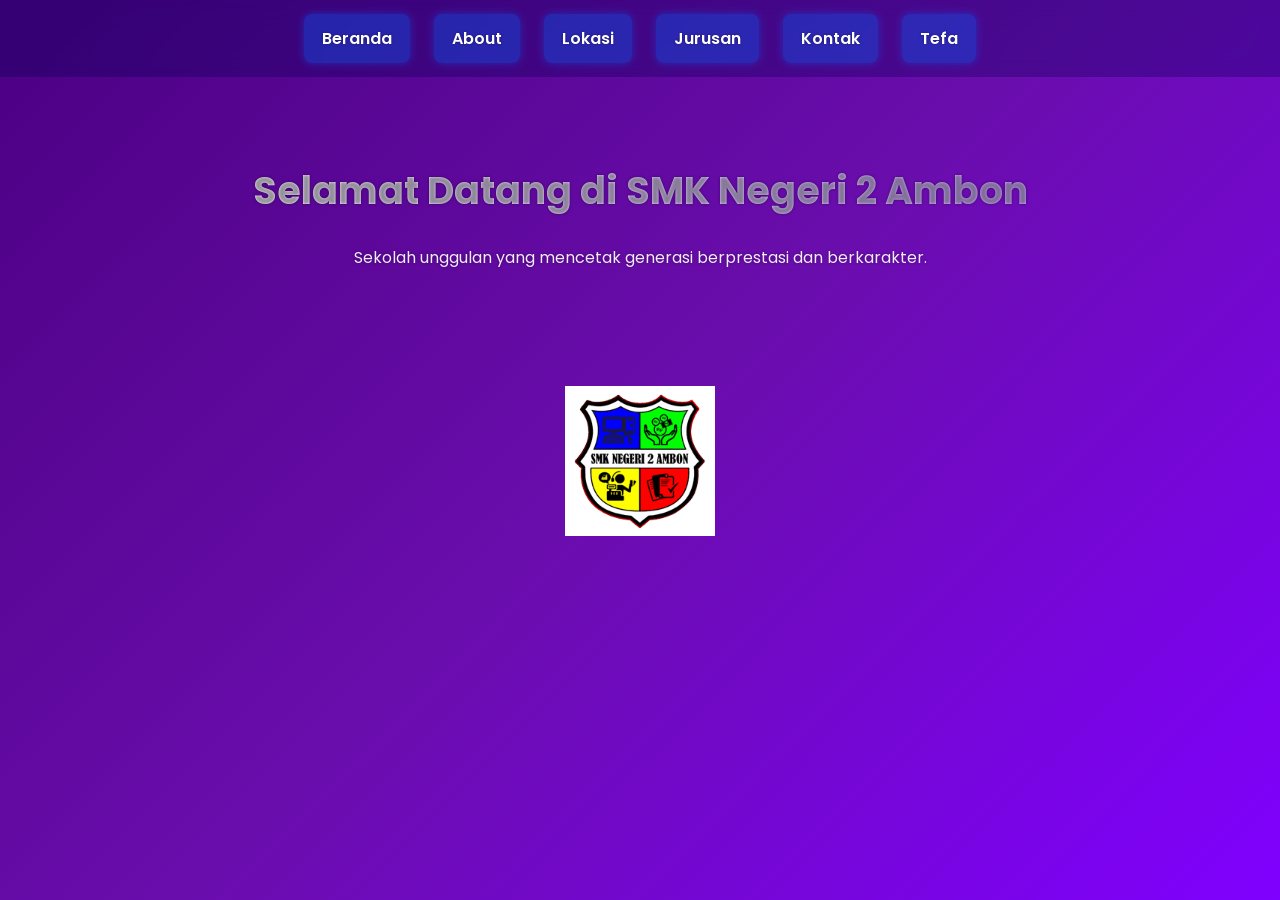
<file: index.html>
<!DOCTYPE html>
<html>
<head>
    <title>SMK N 2 Ambon - Beranda</title>
    <link rel="stylesheet" href="style.css">
</head>
<body>

<div class="navbar">
    <a href="index.html">Beranda</a>
    <a href="about.html">About</a>
    <a href="lokasi.html">Lokasi</a>
    <a href="jurusan.html">Jurusan</a>
    <a href="kontak.html">Kontak</a>
    <a href="tefa.html">Tefa</a>
</div>

<div class="container">
    <h1>Selamat Datang di SMK Negeri 2 Ambon</h1>
    <p>Sekolah unggulan yang mencetak generasi berprestasi dan berkarakter.</p>
</div>
    <div class="logo-tengah">
    <img src="logo.png" alt="Logo Sekolah">
</div>

</body>
</html>
</file>
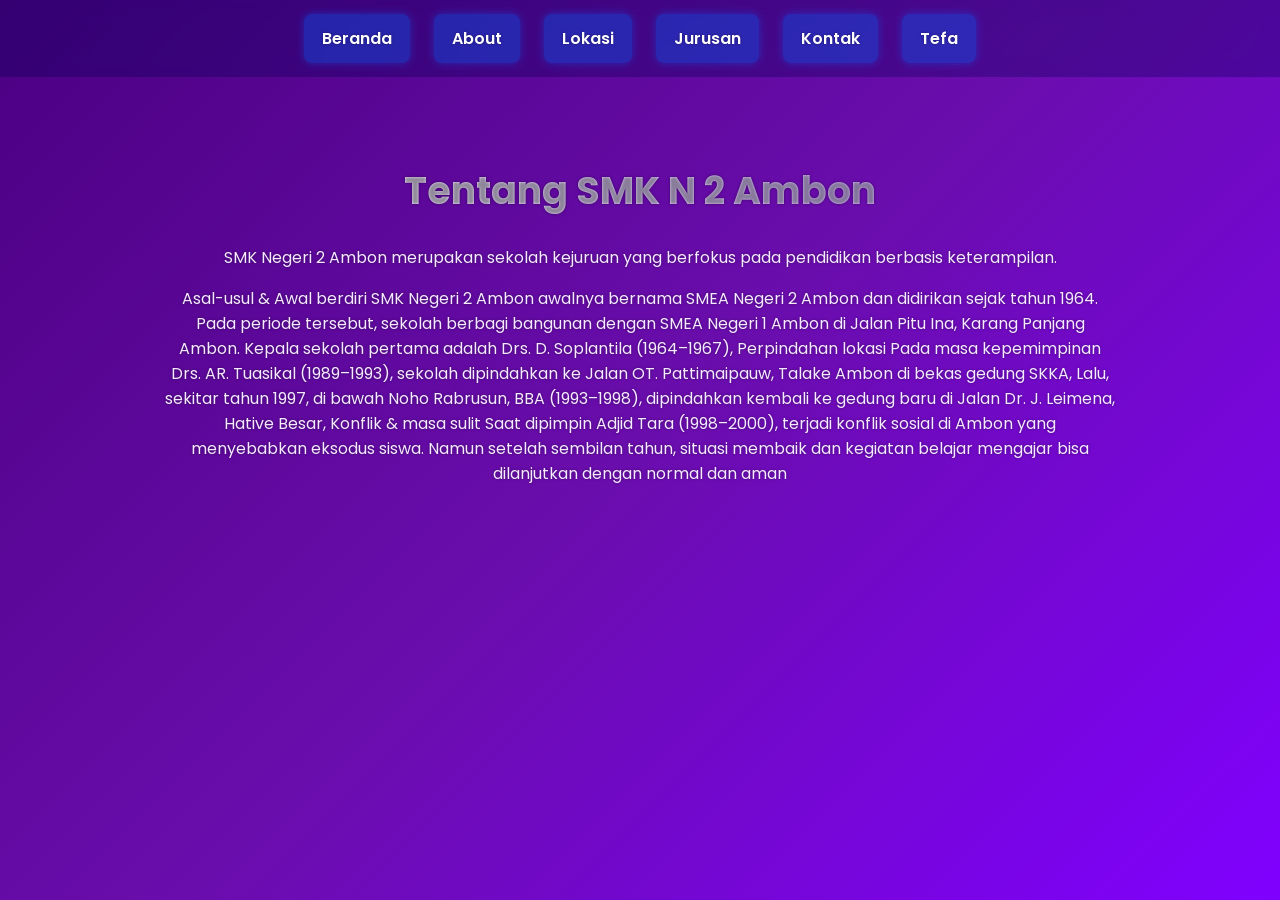
<file: about.html>
<!DOCTYPE html>
<html>
<head>
    <title>About - SMK N 2 Ambon</title>
    <link rel="stylesheet" href="style.css">
</head>
<body>

<div class="navbar">
    <a href="index.html">Beranda</a>
    <a href="about.html">About</a>
    <a href="lokasi.html">Lokasi</a>
    <a href="jurusan.html">Jurusan</a>
    <a href="kontak.html">Kontak</a>
    <a href="tefa.html">Tefa</a>
</div>

<div class="container">
    <h1>Tentang SMK N 2 Ambon</h1>
    <p>SMK Negeri 2 Ambon merupakan sekolah kejuruan yang berfokus pada pendidikan berbasis keterampilan.</p><p>Asal-usul & Awal berdiri
SMK Negeri 2 Ambon awalnya bernama SMEA Negeri 2 Ambon dan didirikan sejak tahun 1964. Pada periode tersebut, sekolah berbagi bangunan dengan SMEA Negeri 1 Ambon di Jalan Pitu Ina, Karang Panjang Ambon. Kepala sekolah pertama adalah Drs. D. Soplantila (1964–1967), Perpindahan lokasi
Pada masa kepemimpinan Drs. AR. Tuasikal (1989–1993), sekolah dipindahkan ke Jalan OT. Pattimaipauw, Talake Ambon di bekas gedung SKKA, Lalu, sekitar tahun 1997, di bawah Noho Rabrusun, BBA (1993–1998), dipindahkan kembali ke gedung baru di Jalan Dr. J. Leimena, Hative Besar,
Konflik & masa sulit
Saat dipimpin Adjid Tara (1998–2000), terjadi konflik sosial di Ambon yang menyebabkan eksodus siswa. Namun setelah sembilan tahun, situasi membaik dan kegiatan belajar mengajar bisa dilanjutkan dengan normal dan aman</p>
</div>

</body>
</html>
</file>
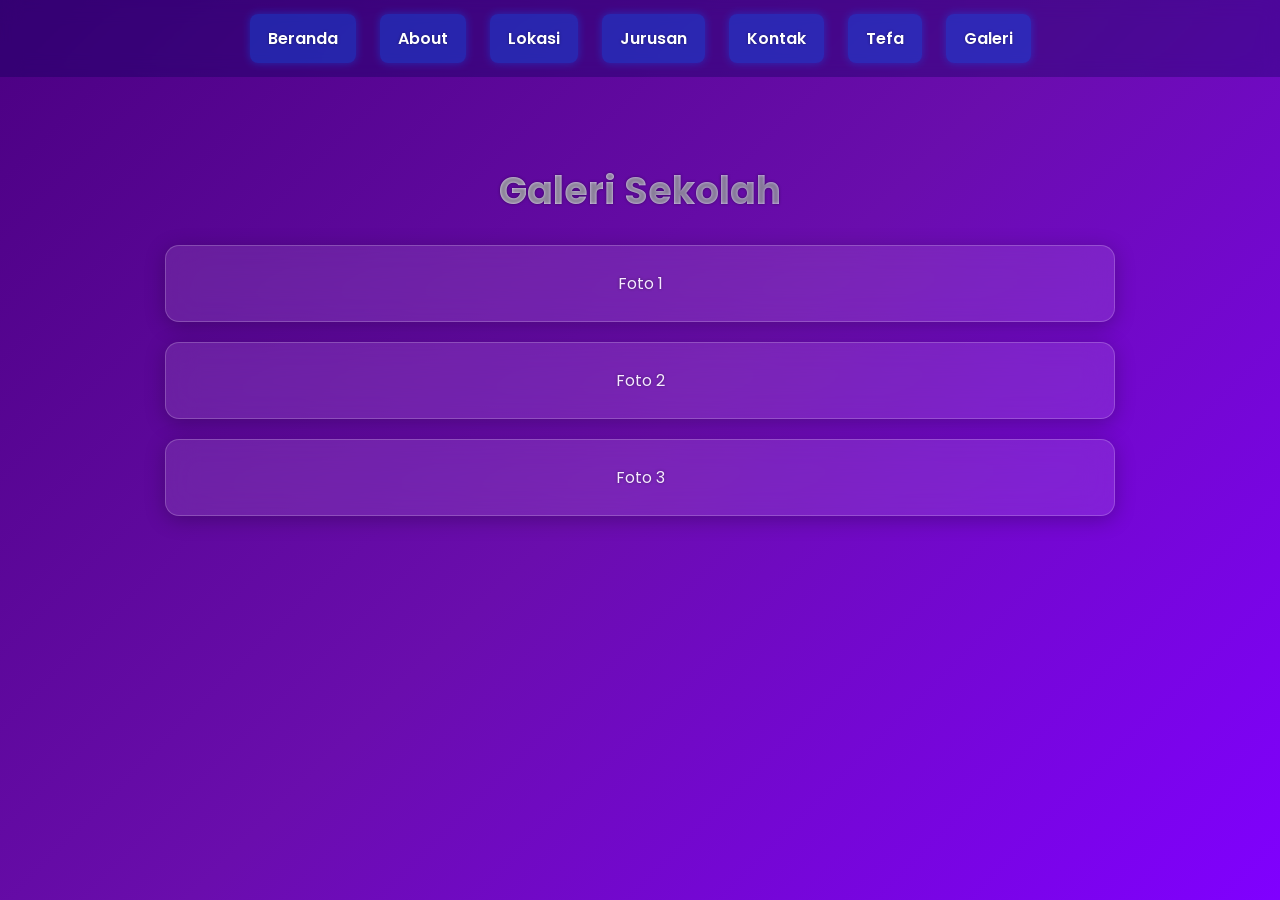
<file: galery.html>
<!DOCTYPE html>
<html>
<head>
    <title>Galeri - SMK N 2 Ambon</title>
    <link rel="stylesheet" href="style.css">
</head>
<body>

<div class="navbar">
    <a href="index.html">Beranda</a>
    <a href="about.html">About</a>
    <a href="lokasi.html">Lokasi</a>
    <a href="jurusan.html">Jurusan</a>
    <a href="kontak.html">Kontak</a>
    <a href="tefa.html">Tefa</a>
    <a href="galery.html">Galeri</a>
</div>

<div class="container">
    <h1>Galeri Sekolah</h1>

    <div class="card">Foto 1</div>
    <div class="card">Foto 2</div>
    <div class="card">Foto 3</div>
</div>

</body>
</html>
</file>
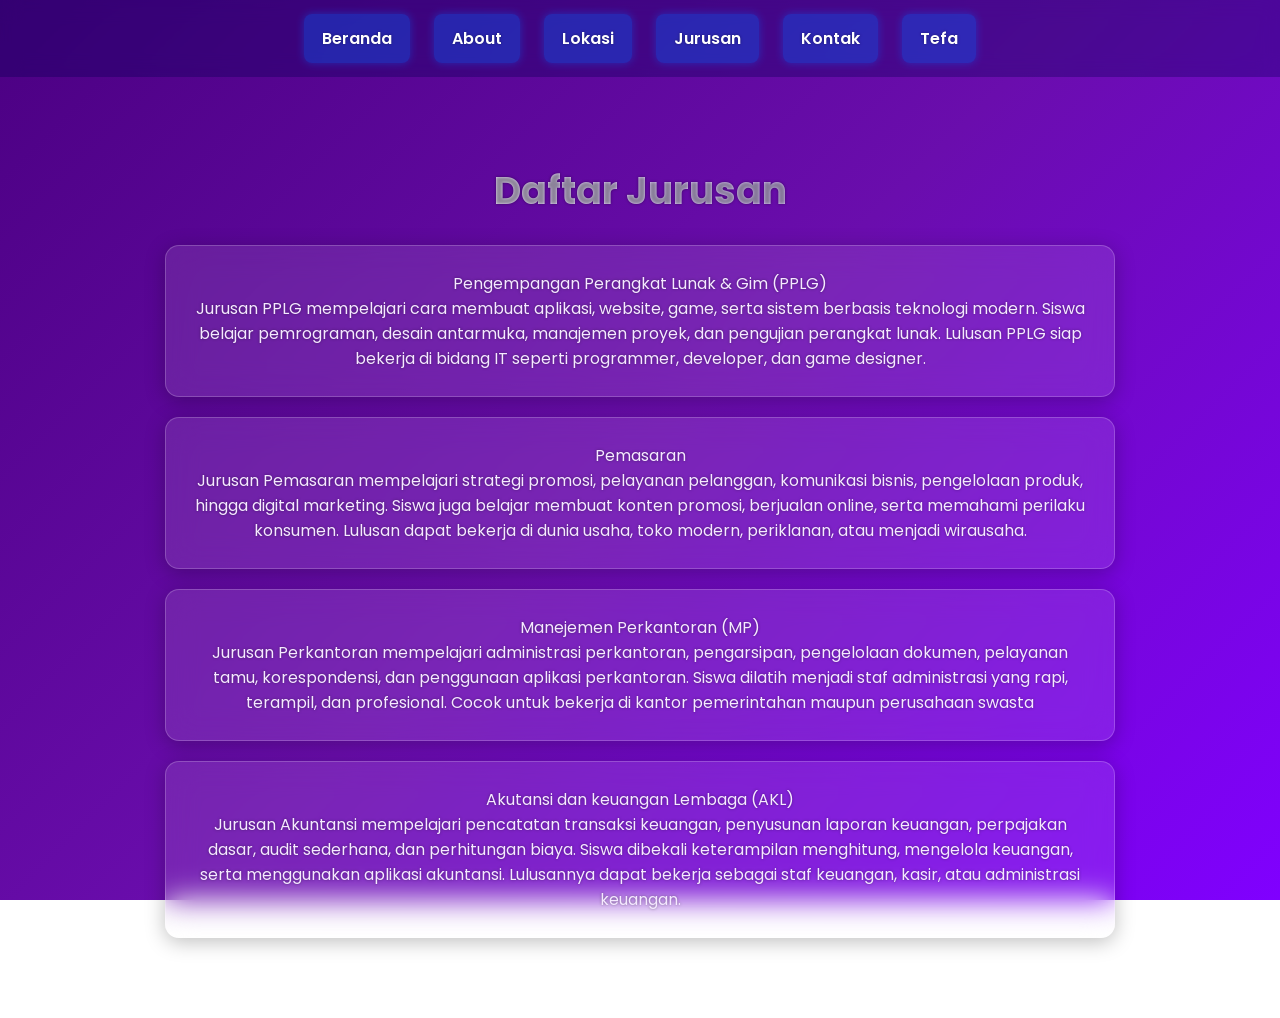
<file: jurusan.html>
<!DOCTYPE html>
<html>
<head>
    <title>Jurusan - SMK N 2 Ambon</title>
    <link rel="stylesheet" href="style.css">
</head>
<body>

<div class="navbar">
    <a href="index.html">Beranda</a>
    <a href="about.html">About</a>
    <a href="lokasi.html">Lokasi</a>
    <a href="jurusan.html">Jurusan</a>
    <a href="kontak.html">Kontak</a>
    <a href="tefa.html">Tefa</a>
</div>

<div class="container">
    <h1>Daftar Jurusan</h1>
     <div class="card"> <div>  Pengempangan Perangkat Lunak & Gim (PPLG) </div>Jurusan PPLG mempelajari cara membuat aplikasi, website, game, serta sistem berbasis teknologi modern. Siswa belajar pemrograman, desain antarmuka, manajemen proyek, dan pengujian perangkat lunak. Lulusan PPLG siap bekerja di bidang IT seperti programmer, developer, dan game designer.</div>
  
 <div class="card"> <div> Pemasaran </div>Jurusan Pemasaran mempelajari strategi promosi, pelayanan pelanggan, komunikasi bisnis, pengelolaan produk, hingga digital marketing. Siswa juga belajar membuat konten promosi, berjualan online, serta memahami perilaku konsumen. Lulusan dapat bekerja di dunia usaha, toko modern, periklanan, atau menjadi wirausaha.</div>

<div class="card"> <div> Manejemen Perkantoran (MP) </div>Jurusan Perkantoran mempelajari administrasi perkantoran, pengarsipan, pengelolaan dokumen, pelayanan tamu, korespondensi, dan penggunaan aplikasi perkantoran. Siswa dilatih menjadi staf administrasi yang rapi, terampil, dan profesional. Cocok untuk bekerja di kantor pemerintahan maupun perusahaan swasta</div>

<div class="card"> <div> Akutansi dan keuangan Lembaga (AKL) </div>Jurusan Akuntansi mempelajari pencatatan transaksi keuangan, penyusunan laporan keuangan, perpajakan dasar, audit sederhana, dan perhitungan biaya. Siswa dibekali keterampilan menghitung, mengelola keuangan, serta menggunakan aplikasi akuntansi. Lulusannya dapat bekerja sebagai staf keuangan, kasir, atau administrasi keuangan.</div>

</div>

</body>
</html>
</file>
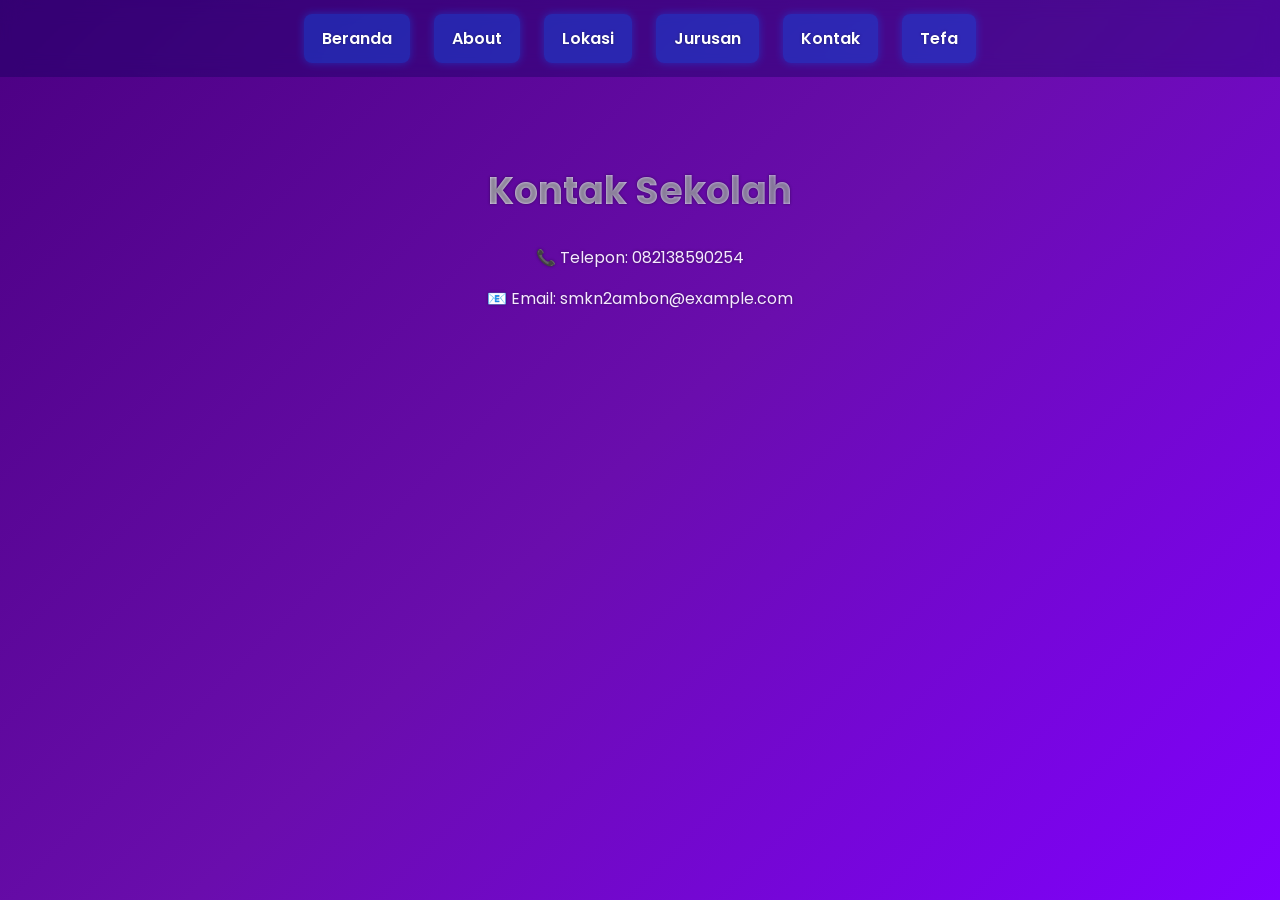
<file: kontak.html>
<!DOCTYPE html>
<html>
<head>
    <title>Kontak - SMK N 2 Ambon</title>
    <link rel="stylesheet" href="style.css">
</head>
<body>

<div class="navbar">
    <a href="index.html">Beranda</a>
    <a href="about.html">About</a>
    <a href="lokasi.html">Lokasi</a>
    <a href="jurusan.html">Jurusan</a>
    <a href="kontak.html">Kontak</a>
    <a href="tefa.html">Tefa</a>
</div>

<div class="container">
    <h1>Kontak Sekolah</h1>

    <p>📞 Telepon: 082138590254</p>
    <p>📧 Email: smkn2ambon@example.com</p>
</div>

</body>
</html>
</file>
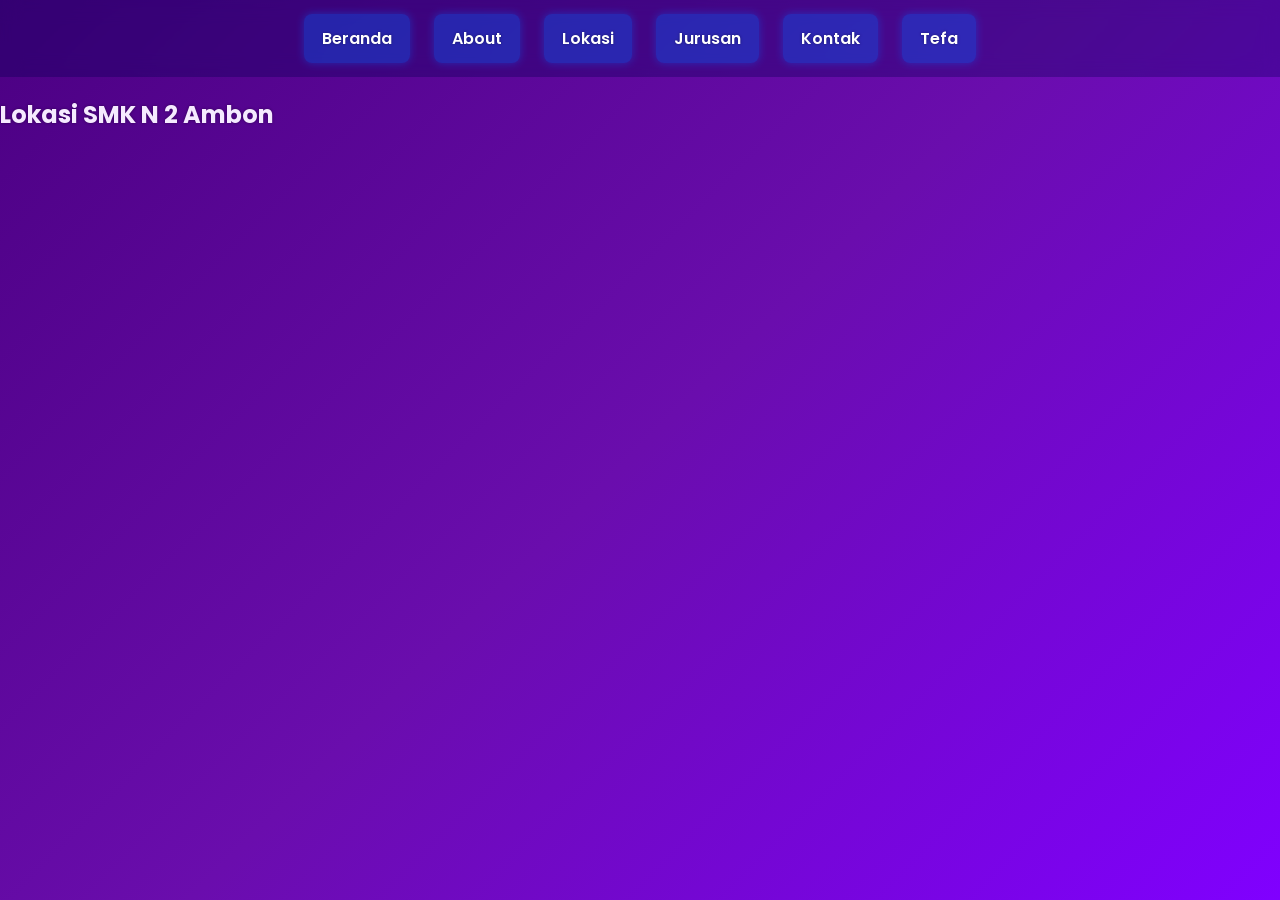
<file: lokasi.html>
<!DOCTYPE html>
<html>
<head>
    <title>Lokasi - SMK N 2 Ambon</title>
    <link rel="stylesheet" href="style.css">
</head>
<body>

<div class="navbar">
    <a href="index.html">Beranda</a>
    <a href="about.html">About</a>
    <a href="lokasi.html">Lokasi</a>
    <a href="jurusan.html">Jurusan</a>
    <a href="kontak.html">Kontak</a>
    <a href="tefa.html">Tefa</a>
</div>

<h2>Lokasi SMK N 2 Ambon</h2>

<div class="map-container"> 
        <iframe
 src="https://www.google.com/maps/embed?pb=!1m18!1m12!1m3!1d3981.65511425847!2d128.15985507426842!3d-3.6657726428553024!2m3!1f0!2f0!3f0!3m2!1i1024!2i768!4f13.1!3m3!1m2!1s0x2d6ce9000fc5aac9%3A0x1762d1ec84928282!2sSMKN%202Ambon!5e0!3m2!1sid!2sid!4v1765039585534!5m2!1sid!2sid" width="600" height="450" style="border:0;" allowfullscreen="" loading="lazy" referrerpolicy="no-referrer-when-downgrade">
        width="100%" 
        height="400" 
        style="border:0;" 
        allowfullscreen="" 
        loading="lazy" 
        referrerpolicy="no-referrer-when-downgrade">
    </iframe>
</div>

</body>
</html>
</file>
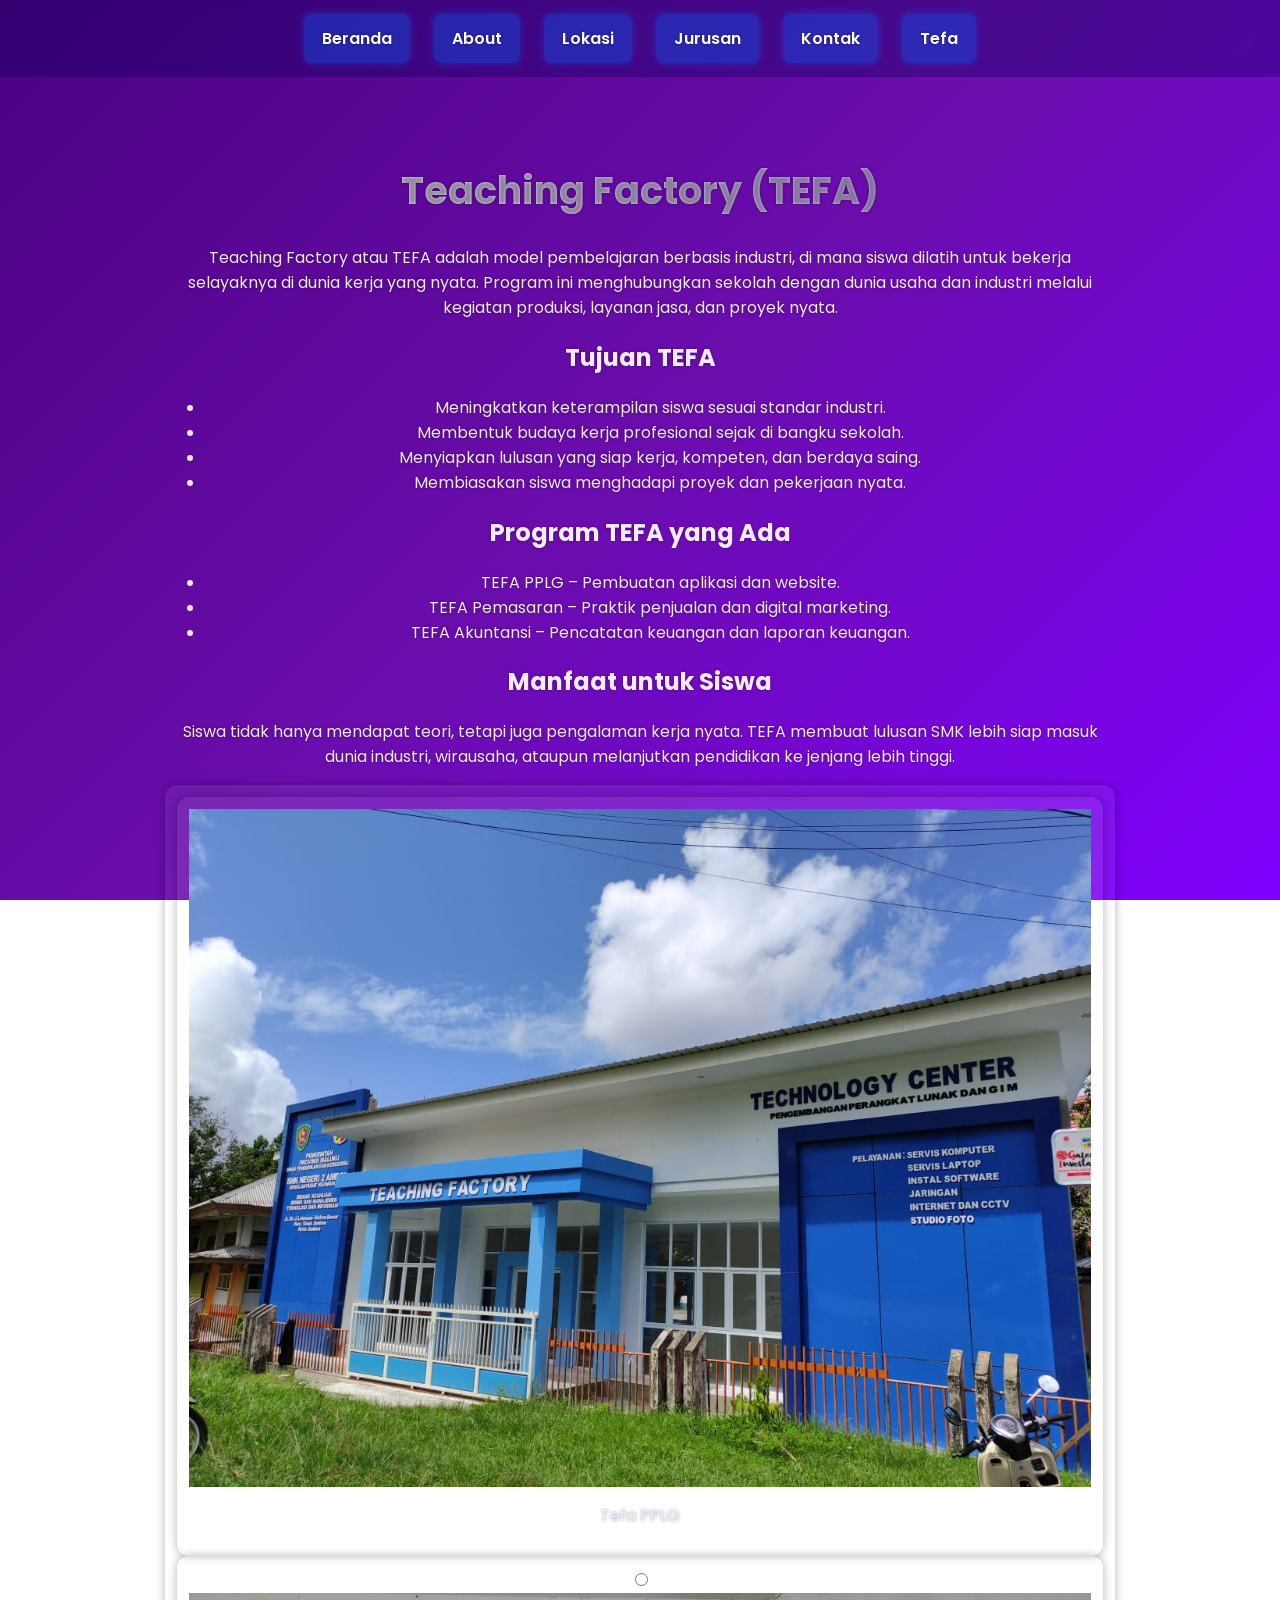
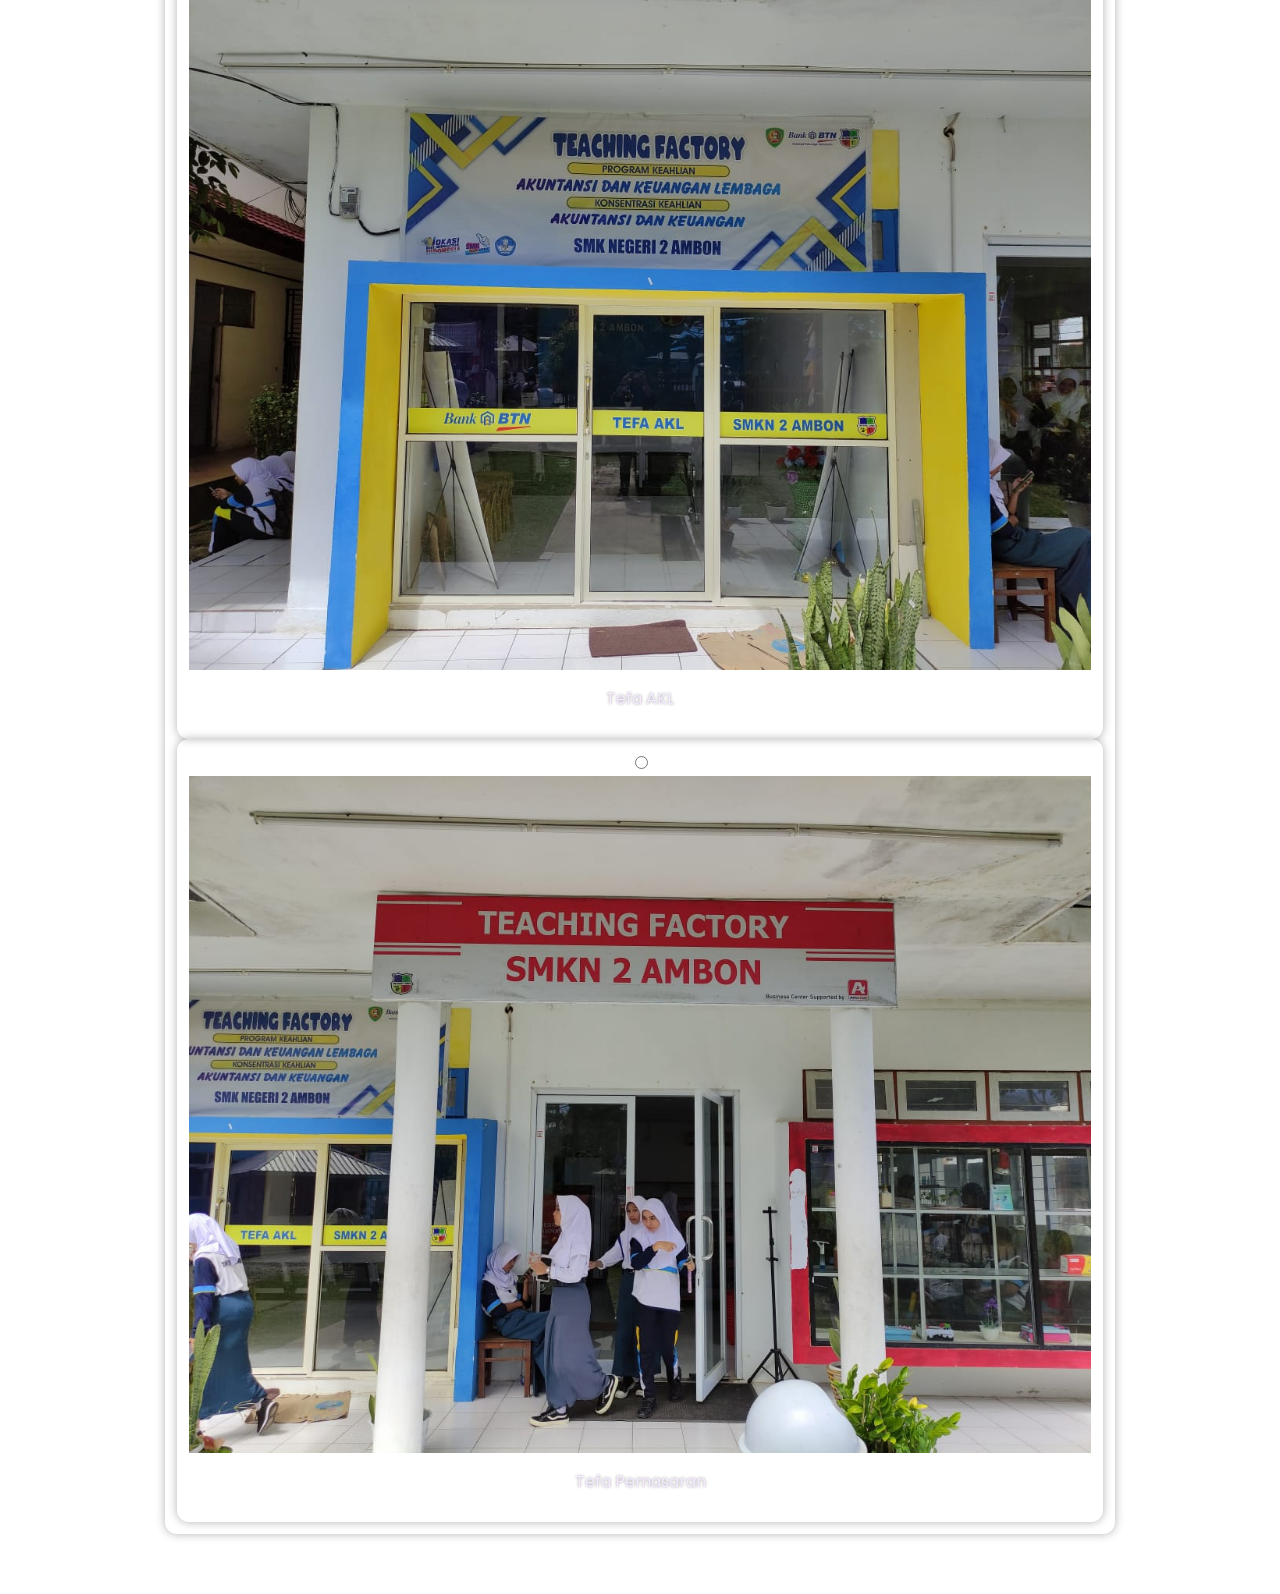
<file: tefa.html>
<!DOCTYPE html>
<html>
<head>
    <title>TEFA - SMK N 2 Ambon</title>
    <link rel="stylesheet" href="style.css">
</head>
<body>

<!-- NAVBAR -->
<div class="navbar">
    <a href="index.html">Beranda</a>
    <a href="about.html">About</a>
    <a href="lokasi.html">Lokasi</a>
    <a href="jurusan.html">Jurusan</a>
    <a href="kontak.html">Kontak</a>  
    <a href="tefa.html">Tefa</a>
</div>

<div class="container">
    <h1>Teaching Factory (TEFA)</h1>

    <p>
        Teaching Factory atau TEFA adalah model pembelajaran berbasis industri,
        di mana siswa dilatih untuk bekerja selayaknya di dunia kerja yang nyata.
        Program ini menghubungkan sekolah dengan dunia usaha dan industri melalui 
        kegiatan produksi, layanan jasa, dan proyek nyata.
    </p>

    <h2>Tujuan TEFA</h2>
    <ul>
        <li>Meningkatkan keterampilan siswa sesuai standar industri.</li>
        <li>Membentuk budaya kerja profesional sejak di bangku sekolah.</li>
        <li>Menyiapkan lulusan yang siap kerja, kompeten, dan berdaya saing.</li>
        <li>Membiasakan siswa menghadapi proyek dan pekerjaan nyata.</li>
    </ul>

    <h2>Program TEFA yang Ada</h2>
    <ul>
        <li>TEFA PPLG – Pembuatan aplikasi dan website.</li>
        <li>TEFA Pemasaran – Praktik penjualan dan digital marketing.</li>
        <li>TEFA Akuntansi – Pencatatan keuangan dan laporan keuangan.</li>
    </ul>

    <h2>Manfaat untuk Siswa</h2>
    <p>
        Siswa tidak hanya mendapat teori, tetapi juga pengalaman kerja nyata.
        TEFA membuat lulusan SMK lebih siap masuk dunia industri, wirausaha,
        ataupun melanjutkan pendidikan ke jenjang lebih tinggi.
    </p>
           <div class="tefa">
            <div class="tefa 1">
            <label class="menu-item">
                <img src="tefapplg.jpg" alt="">
                <p>Tefa PPLG</p>
            </label>
            </div>
            <div class="tefa 2">
            <label class="menu-item">
                <input type="radio" name="menu" required>
                <img src="tefaakl.jpg" alt="Kopi Susu">
                <p>Tefa AKL</p>
            </label>
	   </div>
            <div class="tefa 3">
            <label class="menu-item">
                <input type="radio" name="menu" required>
                <img src="tefapem.jpg" alt="Indomie Goreng">
                <p>Tefa Pemasaran</p>
            </label>
	    </div>
      
           </div>
        </div>


</body>
</html>
</file>
<file: style.css>
/* ============================
   STYLE ELEGAN SMK N 2 AMBON
   ============================ */

@import url('https://fonts.googleapis.com/css2?family=Poppins:wght@300;400;600;700&display=swap');

body {
    margin: 0;
    font-family: Poppins, sans-serif;

    /* GRADIENT UNGU PREMIUM */
    background: linear-gradient(135deg, #4b0082, #6a0dad, #8000ff);
    background-attachment: fixed;

    color: #f5eaff;
    text-shadow: 0 0 3px rgba(0,0,0,0.4);
}
.logo-tengah {
    display: flex;
    justify-content: center;
    margin-top: 40px;
}

.logo-tengah img {
    width: 150px;   /* ubah sesuai ukuran yang kamu mau */
    height: auto;
}
/* ============================
   NAVBAR MODERN
   ============================ */

.navbar {
    width: 100%;
    backdrop-filter: blur(10px);
    background: rgba(0, 0, 80, 0.3);
    padding: 14px 0;

    display: flex;
    justify-content: center;

    position: sticky;
    top: 0;
    z-index: 100;
}

.navbar a {
    color: #ffffff;
    text-decoration: none;
    margin: 0 12px;
    font-weight: 600;
    padding: 12px 18px;

    border-radius: 8px;
    transition: 0.4s ease;
    background: rgba(0, 102, 255, 0.35);
    box-shadow: 0 0 8px rgba(0, 102, 255, 0.4);
}

.navbar a:hover {
    background: #0066ff;
    box-shadow: 0 0 15px #007bff, 0 0 25px #4da6ff;
}

/* ============================
   CONTAINER
   ============================ */

.container {
    width: 100%;
    max-width: 950px;
    margin: auto;
    padding: 60px 0;
    text-align: center;
}
.tefa {
    background: rgba(255, 255, 255, 0.06);
    padding: 10px;
    border-radius: 12px;
    text-align: center;
    cursor: pointer;
    transition: 0.25s;
    border: 2px solid transparent;
    box-shadow: 0 0 10px rgba(0,0,0,0.3);
}

.tefa 1{
    background: rgba(255, 255, 255, 0.06);
    padding: 10px;
    border-radius: 12px;
    text-align: center;
    cursor: pointer;
    transition: 0.25s;
    border: 2px solid transparent;
    box-shadow: 0 0 10px rgba(0,0,0,0.3);
}
.tefa img {
    width: 100%;       /* gambar mengikuti lebar sel tabel */
    height: 100%;      /* mengikuti tinggi sel */
    object-fit: cover; /* gambar otomatis rapi, tidak gepeng */
    display: block;
}

.tefa 2{
    background: rgba(255, 255, 255, 0.06);
    padding: 10px;
    border-radius: 12px;
    text-align: center;
    cursor: pointer;
    transition: 0.25s;
    border: 2px solid transparent;
    box-shadow: 0 0 10px rgba(0,0,0,0.3);
}
.tefa img {
    width: 100%;       /* gambar mengikuti lebar sel tabel */
    height: 100%;      /* mengikuti tinggi sel */
    object-fit: cover; /* gambar otomatis rapi, tidak gepeng */
    display: block;
}

.tefa 3{
    background: rgba(255, 255, 255, 0.06);
    padding: 10px;
    border-radius: 12px;
    text-align: center;
    cursor: pointer;
    transition: 0.25s;
    border: 2px solid transparent;
    box-shadow: 0 0 10px rgba(0,0,0,0.3);
}
.tefa img {
    width: 100%;       /* gambar mengikuti lebar sel tabel */
    height: 100%;      /* mengikuti tinggi sel */
    object-fit: cover; /* gambar otomatis rapi, tidak gepeng */
    display: block;
}

/* JUDUL HALAMAN */
h1 {
    font-size: 38px;
    font-weight: 700;

    background: linear-gradient(45deg, #ffffff, #caa6ff);
    -webkit-background-clip: text;
    color: transparent;
}

/* ============================
   CARD MODERN GLASSMORPHISM
   ============================ */

.card {
    background: rgba(255, 255, 255, 0.1);
    padding: 25px;
    margin: 20px 0;
    border-radius: 14px;

    backdrop-filter: blur(15px);

    border: 1px solid rgba(255, 255, 255, 0.2);

    box-shadow: 0 4px 20px rgba(0, 0, 0, 0.25);

    transition: 0.4s ease;
}

.card:hover {
    transform: translateY(-6px);
    background: rgba(255, 255, 255, 0.18);
    box-shadow: 0 6px 25px rgba(255, 255, 255, 0.3);
}
.map-container iframe {
    width: 100%;
    height: 400px;
    border: none;
    border-radius: 10px;
}
</file>
